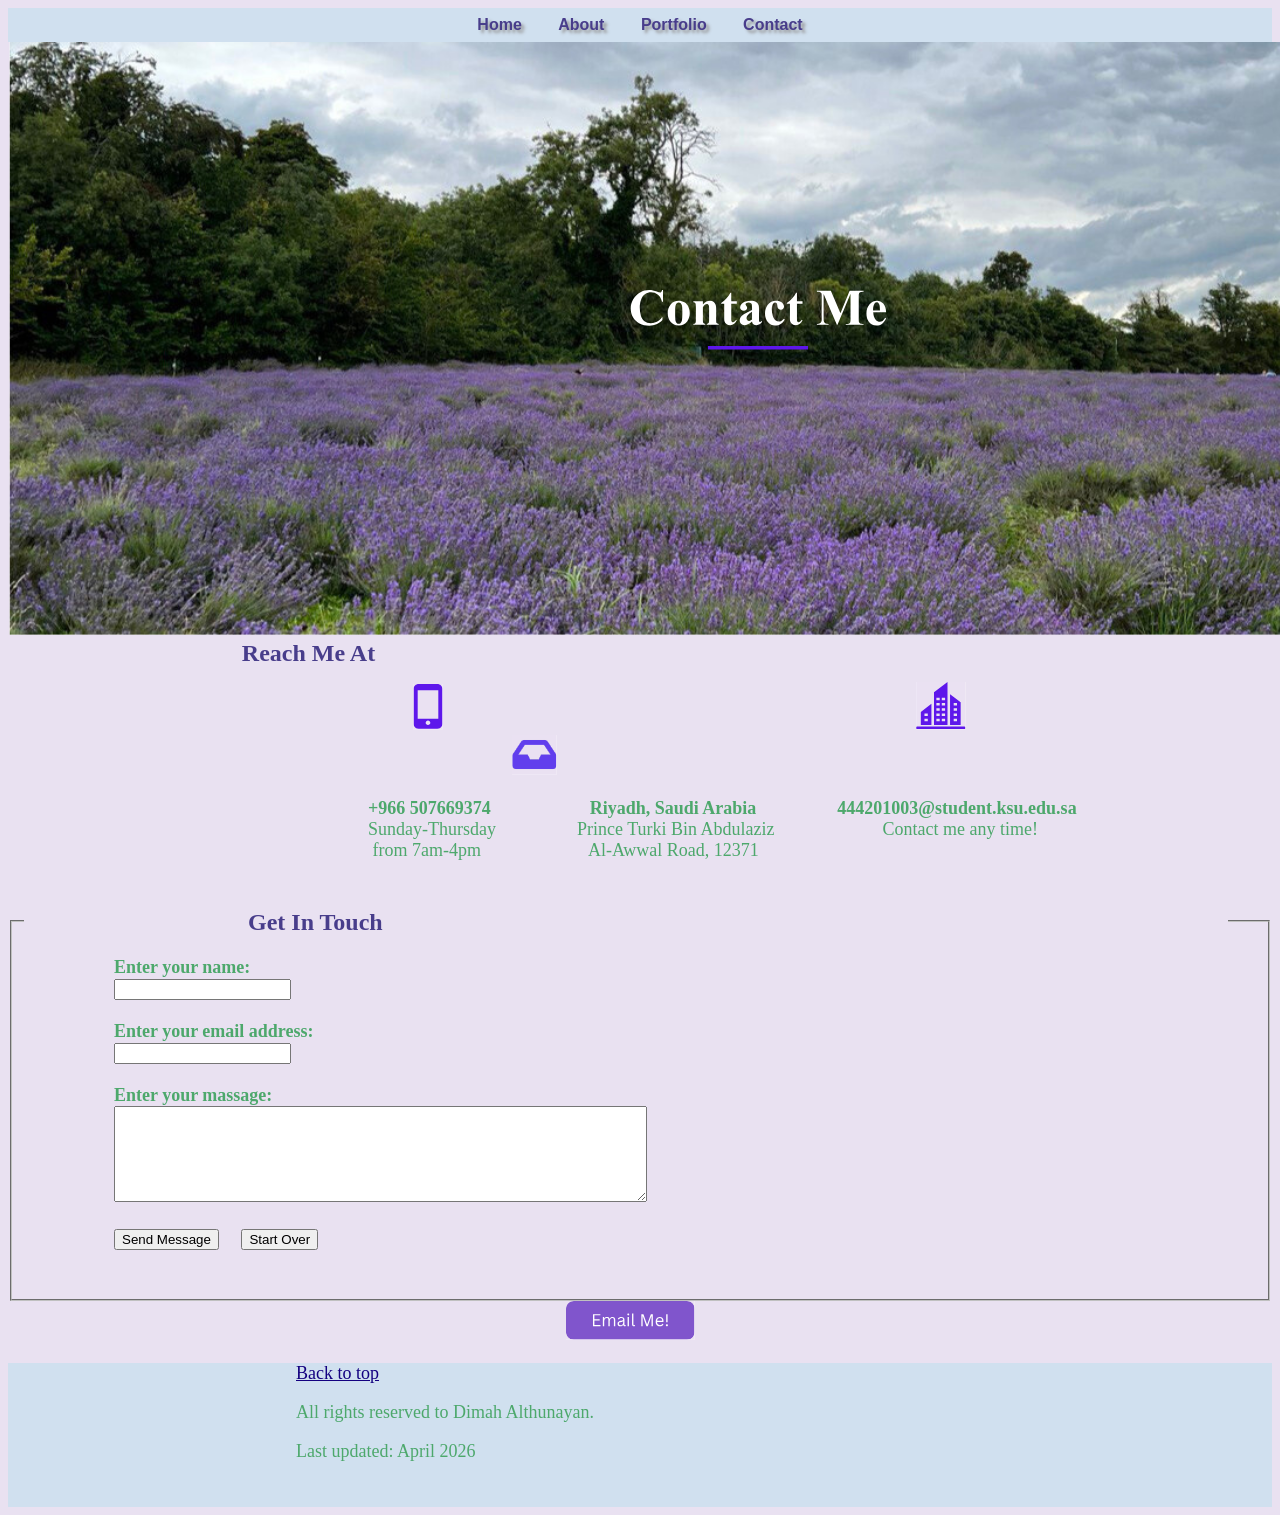
<file: contact.html>
<!DOCTYPE html>
<html lang="en">

<head>
    <meta charset="UTF-8">
    <meta name="viewport" content="width=device-width, initial-scale=1.0">
    <title>ContactPage</title>
    <link rel="stylesheet" href="styles.css">
</head>

<body>
    <header id="top">
        <nav role="navigation">
            <a href="index.html">Home</a>
            <a href="cv.html">About</a>
            <a href="projects.html">Portfolio</a>
            <a href="contact.html">Contact</a>
        </nav>
    </header>
    <img src="images/lavender_fields_contact.svg" alt="lavender fields" width="1500">

    <main>
        <section>
            <h2>Reach Me At </h2>

            <p>
                <img id="iPhone_icon" src="images/iPhone_icon.svg" alt="iPhone icon" width="30">
                <img id="building_icon" src="images/building_icon.svg" alt="building icon" width="50">
                <img id="mail_box_icon" src="images/mail_box_icon.svg" alt="mail box icon" width="45">
            </p>

            <pre id="reachMe">
                    <b>+966 507669374</b>                      <b>Riyadh, Saudi Arabia</b>                  <b>444201003@student.ksu.edu.sa</b>
                    Sunday-Thursday                  Prince Turki Bin Abdulaziz                        Contact me any time!
                     from 7am-4pm                        Al-Awwal Road, 12371
            </pre>

        </section>

        <br>

        <section>
            <form id="form" action="">
                <fieldset>
                    <legend>
                        <h2>Get In Touch</h2>
                    </legend>
                    <Pre>
                    <b>Enter your name:</b>
                    <input id="nameInput" type="text" name="name"  maxlength="30" size="20"> <br>
                    <b>Enter your email address:</b>
                    <input id="emailInput" type="email" name="email"  maxlength="30" size="20"> <br>
                    <b>Enter your massage:</b>
                    <textarea id="massageInput" name="massage" id="" rows="6" cols="64" maxlength="500"></textarea> <br>
                    <input id="submitInput" type="submit" value="Send Message">     <input type="reset" value="Start Over">
                    </Pre>
                </fieldset>
            </form>
        </section>

        <a id="emailMe" href="mailto:demaalthu@gmail.com"> <img src="images/Email-Me!.svg" alt="Email Me!"></a>
    </main>

    <footer>
        <p><a href="#top">Back to top</a></p>
        <p>All rights reserved to Dimah Althunayan.</p>
        <p>Last updated: April 2026</p>
    </footer>

    <script src="scripts.js"></script>
</body>

</html>
</file>
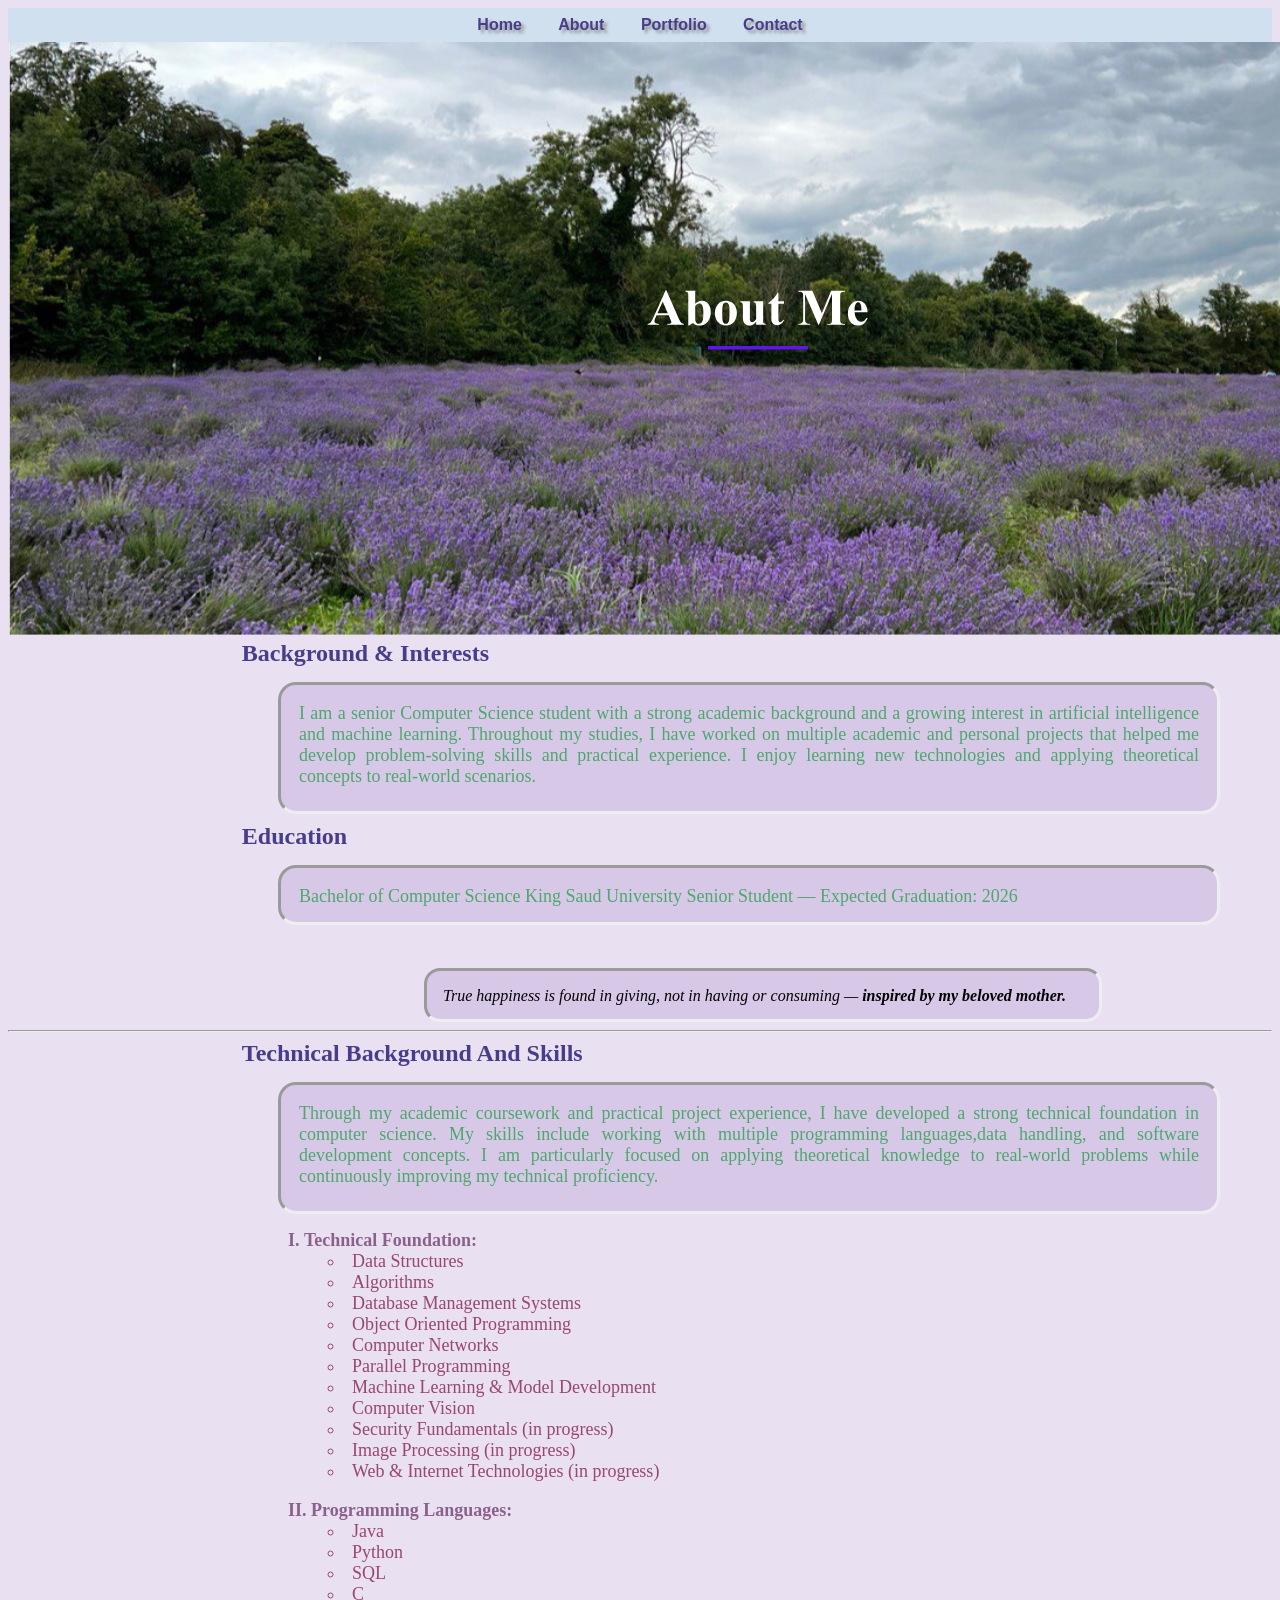
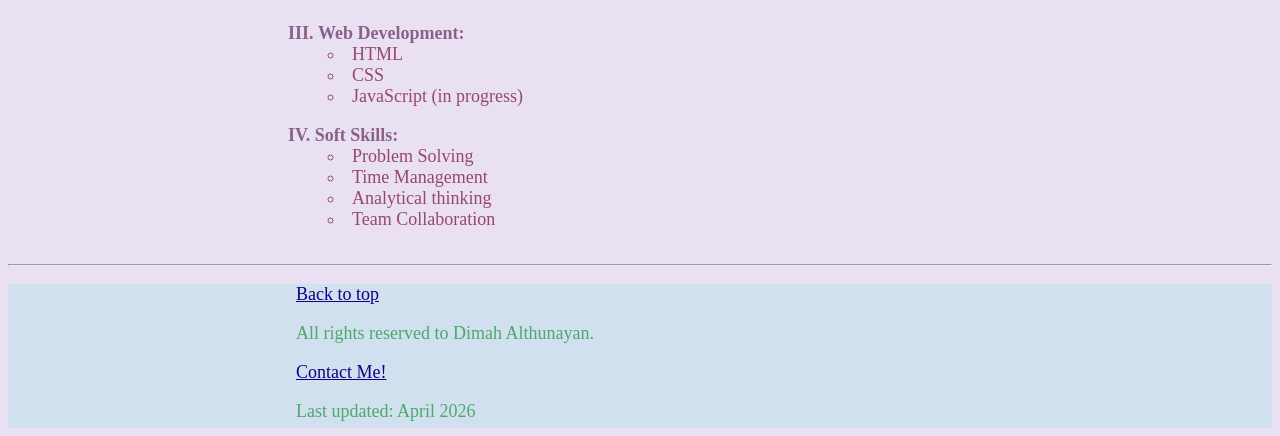
<file: cv.html>
<!DOCTYPE html>
<html lang="en">

<head>
    <meta charset="UTF-8">
    <meta name="viewport" content="width=device-width, initial-scale=1.0">
    <title>AboutPage</title>
    <link rel="stylesheet" href="styles.css">
</head>

<body>
    <header id="top">
        <nav role="navigation">
            <a href="index.html">Home</a>
            <a href="cv.html">About</a>
            <a href="projects.html">Portfolio</a>
            <a href="contact.html">Contact</a>
        </nav>
    </header>
    <img src="images/lavender_fields_aboutme.svg" alt="lavender fields" width="1500">
    <main>
        <article>

            <section>

                <h2>Background & Interests</h2>

                <p id="backgroundInterests">
                    I am a senior Computer Science student with a strong academic background and a growing interest in
                    artificial intelligence and machine learning.
                    Throughout my studies, I have worked on multiple academic and personal projects that helped me
                    develop problem-solving skills and practical experience.
                    I enjoy learning new technologies and applying theoretical concepts to real-world scenarios.
                </p>

                <h2>Education</h2>

                <p id="education">
                    Bachelor of Computer Science
                    King Saud University
                    Senior Student — Expected Graduation: 2026
                </p>
                <br>

                <blockquote id="motherWisdom">
                    <em>True happiness is found in giving, not in having or consuming — <b>inspired by my beloved
                            mother.</b></em>
                </blockquote>

                <hr>
            </section>

            <section>
                <h2>Technical Background and Skills</h2>

                <p id="technicalBackground">
                    Through my academic coursework and practical project experience, I
                    have developed a strong technical foundation in computer science.
                    My skills include working with multiple programming languages,data
                    handling, and software development concepts. I am particularly
                    focused on applying theoretical knowledge to real-world problems
                    while continuously improving my technical proficiency.
                </p>
                <section id="list">
                    <ol>
                        <li><b>Technical Foundation:</b>
                            <ul>
                                <li>Data Structures</li>
                                <li>Algorithms</li>
                                <li>Database Management Systems</li>
                                <li>Object Oriented Programming</li>
                                <li>Computer Networks</li>
                                <li>Parallel Programming</li>
                                <li>Machine Learning & Model Development</li>
                                <li>Computer Vision</li>
                                <li>Security Fundamentals (in progress)</li>
                                <li>Image Processing (in progress)</li>
                                <li>Web & Internet Technologies (in progress)</li>
                            </ul>
                        </li> <br>
                        <li><b>Programming Languages:</b>
                            <ul>
                                <li>Java</li>
                                <li>Python</li>
                                <li>SQL</li>
                                <li>C</li>
                            </ul>
                        </li> <br>
                        <li><b>Web Development:</b>
                            <ul>
                                <li>HTML</li>
                                <li>CSS</li>
                                <li>JavaScript (in progress)</li>
                            </ul>
                        </li> <br>
                        <li><b>Soft Skills:</b>
                            <ul>
                                <li>Problem Solving</li>
                                <li>Time Management</li>
                                <li>Analytical thinking</li>
                                <li>Team Collaboration</li>
                            </ul>
                        </li> <br>
                    </ol>
                </section>
                <hr>
            </section>

        </article>
    </main>

    <footer>
        <p><a href="#top">Back to top</a></p>
        <p>All rights reserved to Dimah Althunayan.</p>
        <p> <a href="contact.html"> Contact Me! </a></p>
        <p>Last updated: April 2026</p>
    </footer>
    <script src="scripts.js"></script>
</body>

</html>
</file>
<file: styles.css>
body {
    background-color: rgba(226, 214, 237, 0.731);
    font-family: 'Times New Roman', Arial;

}

footer {
    background-color: rgb(208, 224, 239);
    height: 9em;
    width: 100%;
    margin: 0 0%;
}

footer#indexFooter {
    background-color: rgb(208, 224, 239);
    height: 12em;
    width: 100%;
    margin: 0 0%;
}

h1 {
    color: darkslateblue;
    font-size: xx-large;
    text-transform: capitalize;
    margin: 0 18.5%;
    height: 1em;
    width: 8em;
}

h2 {
    color: darkslateblue;
    font-size: x-large;
    text-transform: capitalize;
    margin: 0 18.5%;
    height: 1em;
    width: 50em;

}

p {
    color: rgb(77, 168, 108);
    font-size: large;
    text-align: justify;
    font-weight: 400;
    font-style: normal;
    margin: 1em 15em 0.5em 15em;
    padding: 0em 1em 0em 1em;

}


p#aboutMe {
    height: 13em;
    width: 50em;
    box-sizing: content-box;
    padding: 2em 1em 0em 1em;
    border-style: inset;
    border-radius: 1em;
    margin: 1em 15em 0.5em 15em;
    background-color: rgb(215, 200, 231);
}

p#backgroundInterests {
    height: 6em;
    width: 50em;
    box-sizing: content-box;
    padding: 1em 1em 0em 1em;
    border-style: inset;
    border-radius: 1em;
    margin: 1em 15em 0.5em 15em;
    background-color: rgb(215, 200, 231);
}

p#education {
    height: 2em;
    width: 50em;
    box-sizing: content-box;
    padding: 1em 1em 0em 1em;
    border-style: inset;
    border-radius: 1em;
    margin: 1em 15em 0.5em 15em;
    background-color: rgb(215, 200, 231);
}

blockquote#motherWisdom {
    height: 2em;
    width: 40em;
    box-sizing: content-box;
    padding: 1em 1em 0em 1em;
    border-style: inset;
    border-radius: 1em;
    margin: 1em 15em 0.5em 26em;
    background-color: rgb(215, 200, 231);

}

p#technicalBackground {
    height: 6em;
    width: 50em;
    box-sizing: content-box;
    padding: 1em 1em 0em 1em;
    border-style: inset;
    border-radius: 1em;
    margin: 1em 15em 0.5em 15em;
    background-color: rgb(215, 200, 231);

}

p#salma {
    height: 16em;
    width: 50em;
    box-sizing: content-box;
    padding: 1em 1em 0em 1em;
    border-style: inset;
    border-radius: 1em;
    margin: 1em 15em 0.5em 15em;
    background-color: rgb(215, 200, 231);
}

p#seamCarving {
    height: 11em;
    width: 50em;
    box-sizing: content-box;
    padding: 1em 1em 0em 1em;
    border-style: inset;
    border-radius: 1em;
    margin: 1em 15em 0.5em 15em;
    background-color: rgb(215, 200, 231);
}

p#projects {
    margin: 1em 15em 0.5em 23em;
}

section#list {
    margin: 1em 15em 0.5em 15em;
}

pre#reachMe {
    margin: 1em 15em 0.5em 15em;
}

blockquote {
    height: 2em;
    width: 50em;
    box-sizing: content-box;
    padding: 1em 1em 0em 1em;
    margin: 1em 15em 0.5em 25em;
}

a#contactMeImg {
    margin: 0 44%;
}

figure#salmaLogoImg {
    padding: 1em 1em 0em 1em;
    margin: 1em 15em 0.5em 12em;
    text-align: center;
}

figure#seamCarvingImg {
    padding: 1em 1em 0em 1em;
    margin: 1em 15em 0.5em 12em;
    text-align: center;
}

iframe.pdfs {
    padding: 1em 1em 0em 1em;
    margin: 1em 15em 0.5em 21em;
    text-align: center;
}


a#readMoreImg {
    margin: 0 44%;
}

a.diveDeeper {
    margin: 0 44%;
}

a#emailMe {
    margin: 0 44%
}

img#iPhone_icon {
    padding: 0em 1em 0em 6.5em;
}

img#building_icon {
    padding: 0em 1em 0em 10em;
}

img#mail_box_icon {
    padding: 0em 1em 0em 12em;

}


pre {
    color: rgb(77, 168, 108);
    font-family: 'Times New Roman', Arial;
    font-size: large;
    text-align: justify;
    font-weight: 400;
    font-style: normal;

}

dl {
    text-align: justify;
    height: 13em;
    width: 50em;
    box-sizing: content-box;
    padding: 1em 3em 1em 2em;
    border-style: inset;
    border-radius: 1em;
    margin: 1em 15em 0.5em 17em;
    background-color: rgb(215, 200, 231);

}

dd {
    color: rgb(77, 168, 108);
    font-family: 'Times New Roman', Arial;
    font-size: large;

}

dt {
    color: rgb(48, 26, 70);
    font-family: 'Times New Roman', Arial;
    font-size: large;
    font-style: obliques;
    font-weight: 600;
}

header nav {
    background-color: rgb(208, 224, 239);
    color: darkslateblue;
    text-align: center;
    font-size: medium;
    font-family: Arial;
    font-weight: 900;
    font-style: normal;
    padding: 0.5em;
    text-decoration: none;
    word-spacing: 2em;
    text-shadow: .2em .2em .2em rgb(147, 146, 146);

}


header nav a {
    font-family: 'Trebuchet MS', Arial;
    text-decoration: none;
    color: rgb(107, 97, 167);
}

ol li {
    color: rgb(139, 97, 139);
    font-family: 'Times New Roman', Arial;
    font-size: large;
    text-align: left;
    font-weight: bold;
    font-style: normal;
    list-style-type: upper-roman;
    list-style-position: inside;


}

ul li {
    color: rgb(152, 71, 109);
    font-family: 'Times New Roman', Arial;
    font-size: large;
    text-align: left;
    font-weight: 400;
    font-style: normal;
    list-style-type: circle;
    list-style-position: inside;

}

a:link {
    color: rgb(19, 0, 128);
}

a:visited {
    color: gray;
}

a:hover {
    color: rgb(182, 117, 188);
}

header nav a:link {
    color: darkslateblue;
}

header nav a:visited {
    color: darkslateblue;
}

button {
    background-color: rgb(234, 225, 242);
    border: 0em;
    margin: 0 43.5%;


}
</file>
